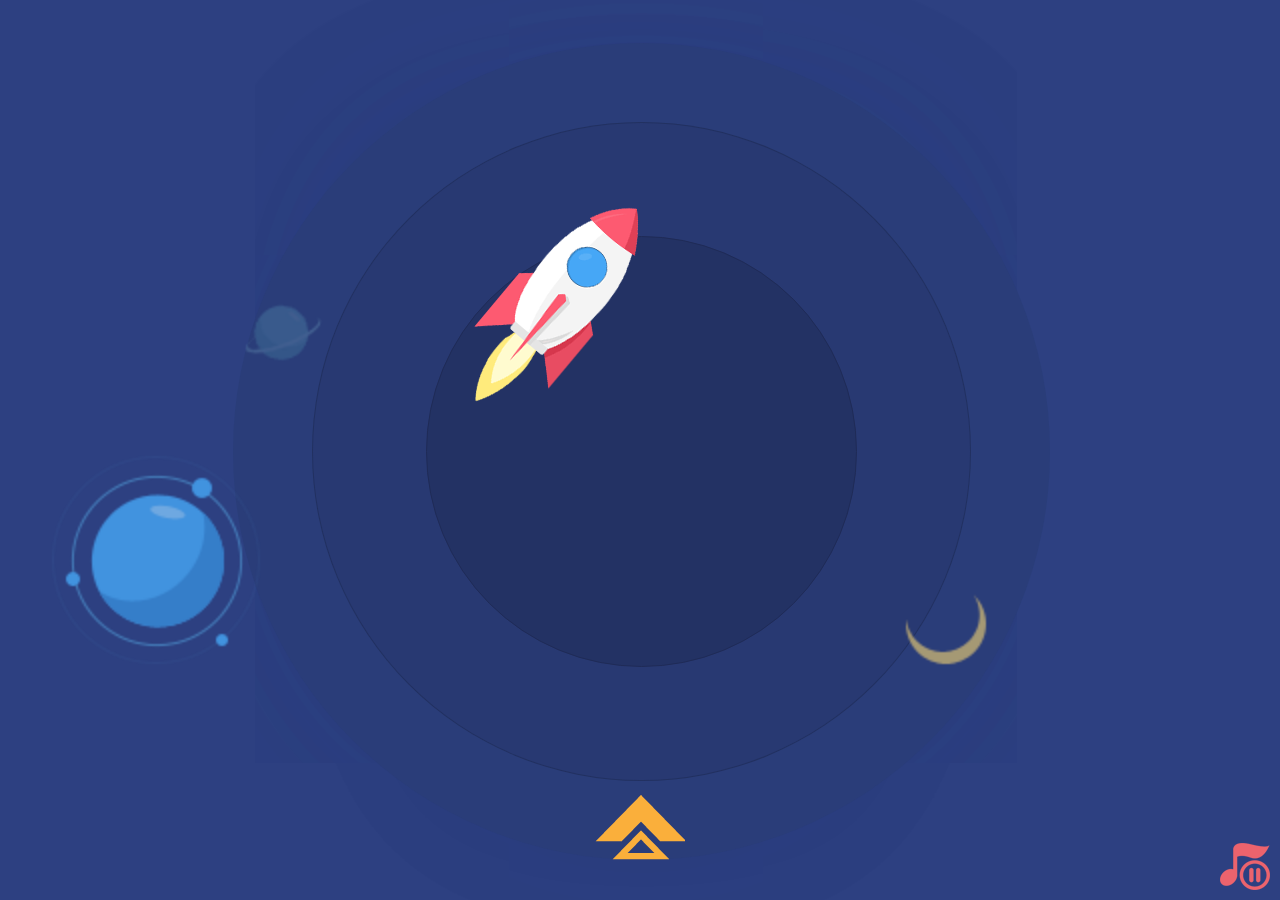
<file: index.html>
<!DOCTYPE html>
<html>
<head>
<meta charset="utf-8" />
<meta name="viewport" content="width=640,user-scalable=no,target-densityDpi=device-dpi" />
<title>微信开发</title>
<link rel="stylesheet" href="css/style.css" />
<link rel="stylesheet" href="css/animation.css" />
<script src="js/lex.js" ></script>
</head>
<body>
<script>
	document.body.style.height=view().h+'px';
</script>

<section class="bgColor sectionIn">

	<div class="Bg-pag1"></div>
	<div class="Bg-start"></div>
	<div class="main_page1">
		<div class="rocket"></div>
		<div class="miaov"></div>
		<div class="thanks"></div>
		<div class="withyou"></div>
	</div>
	<div class="arrow"></div>

</section>
	
	<div class="musicrun"></div>

<script>
//	setTimeout(function(){
//		//getByClass(document, 'section', 'bgColor')[0];
//		addClass(getByClass(document, 'section', 'bgColor')[0], 'sectionIn')
//	},2000)
	function changePage(){
		var section=document.getElementsByTagName('section');
		var pageDown=0;
		bind(document,'touchstart',function(ev){
			var ev=ev||event;
			pageDown=ev.changedTouches[0].pageY;
		});
		bind(document,'touchend',function(ev){
			var ev=ev||event;
			var pageUp=ev.changedTouches[0].pageY;
			if(pageUp>pageDown){
				console.log('向上')
			}else{
				console.log('向下')
				removeClass(section[0],'sectionIn');
				addClass(section[0],'sectionOut');
			}
		});
	}
	changePage();
</script>


</body>
</html>
</file>
<file: css/style.css>
@charset "utf-8";

body,div,section{margin: 0px;padding: 0px;}
body{font-family: "microsoft yahei";}

section{width: 100%;height: 100%;position: relative;}
.bgColor{background-color: #2d4081;}
.Bg-pag1{width: 429px;height: 429px;border: 1px solid #1f2b57; background: #233264;position: absolute;top: 50%;left: 50%;margin: -214px 0px 0px -214px;border-radius: 50%;box-shadow: 0px 0px 0px 113px #283972, 0px 0px 0px 114px #223161,0px 0px 0px 193px #2a3d79,0px 0px 194px #273971,0px 0px 254px #2c3f7e,0px 0px 255px #2a3d79;
}
.Bg-start{width: 100%;height: 100%;background: url(../img/star.png)no-repeat;background-size: cover;position: absolute;}
.main_page1{width: 429px;height: 429px;position: absolute;margin: -214px 0px 0px -214px;top: 50%;left: 50%;}
.main_page1 .rocket{width: 165px;height: 195px;position: absolute;top: -29px;left: 48px;background: url(../img/rocket.png) no-repeat;}
.main_page1 .thanks{width: 399px;height: 228px;position: absolute;top: 43px;left: 38px;background: url(../img/thanks.png) no-repeat;opacity:0;}
.main_page1 .withyou{width: 364px;height: 228px;position: absolute;top: 208px;left: 38px;background: url(../img/widthyou.png)no-repeat;opacity:0;} 
.main_page1 .miaov{width: 193px;height: 82px;position: absolute;top: -7px;left: 209px;background: url(../img/miaov.png)no-repeat;opacity:0;} 

.arrow{width: 90px;height: 65px;position: absolute;left: 50%;margin-left: -45px;bottom: 40px;background: url(../img/arrow2.png) no-repeat;
animation: 1s arrow;
-webkit-animation: 1s arrow;
animation-iteration-count: infinite;
-webkit-animation-iteration-count: infinite;}


/*引入*/
.sectionIn .main_page1 .rocket{opacity: 1;
animation: 1s rocket;
-webkit-animation: 1s rocket;}

.sectionIn .main_page1 .thanks{
animation: 1s thanks;
-webkit-animation: 1s thanks;
animation-delay: 1s;
-webkit-animation-delay: 1s;
animation-fill-mode: forwards;
-webkit-animation-fill-mode: forwards;
}
.sectionIn .main_page1 .withyou{
animation: 1s withyou;
-webkit-animation: 1s withyou;
animation-delay: 1s;
-webkit-animation-delay: 1s;
animation-fill-mode: forwards;
-webkit-animation-fill-mode: forwards;} 

.sectionIn .miaov{
animation: 1s miaov;
-webkit-animation: 1s miaov;
animation-delay: 1s;
-webkit-animation-delay: 1s;
animation-fill-mode: forwards;
-webkit-animation-fill-mode: forwards;} 

/*消失*/
.sectionOut .Bg-start{
animation: 1s Bg-startOut;
-webkit-animation: 1s Bg-startOut;
animation-delay: 1s;
-webkit-animation-delay: 1s;
animation-fill-mode: forwards;
-webkit-animation-fill-mode: forwards;}
.sectionOut .Bg-pag1{
animation: 1s Bg-pag1Out;
-webkit-animation: 1s Bg-pag1Out;
animation-delay: 1s;
-webkit-animation-delay: 1s;
animation-fill-mode: forwards;
-webkit-animation-fill-mode: forwards;
}
.sectionOut .main_page1 .rocket{opacity: 1;
animation: 1s rocketOut;
-webkit-animation: 1s rocketOut;animation-delay: 1s;
-webkit-animation-delay: 1s;
animation-fill-mode: forwards;
-webkit-animation-fill-mode: forwards;}

.sectionOut .main_page1 .thanks{opacity: 1;
animation: 1s thanksOut;
-webkit-animation: 1s thanksOut;
animation-delay: 1s;
-webkit-animation-delay: 1s;
animation-fill-mode: forwards;
-webkit-animation-fill-mode: forwards;
}
.sectionOut .main_page1 .withyou{opacity: 1;
animation: 1s withyouOut;
-webkit-animation: 1s withyouOut;
animation-delay: 1s;
-webkit-animation-delay: 1s;
animation-fill-mode: forwards;
-webkit-animation-fill-mode: forwards;} 

.sectionOut .miaov{opacity: 1;
animation: 1s miaovOut;
-webkit-animation: 1s miaovOut;
animation-delay: 1s;
-webkit-animation-delay: 1s;
animation-fill-mode: forwards;
-webkit-animation-fill-mode: forwards;} 



/*音乐*/
/*.music{width：50px,height: 47px;position: absolute;bottom: 10px;right: 10px;}*/
.musicrun{width: 50px;height: 47px;background: url(../img/run.png)no-repeat;position: absolute;bottom: 10px;right: 10px;z-index: 999;
animation: 3s musicRun linear infinite;
-webkit-animation: 3s musicRun linear infinite;
.musicStop{background: url(../img/stop.png)no-repeat;}
</file>
<file: css/animation.css>
@charset "utf-8";

@keyframes rocket{
	from{-webkit-transform: translateX(-300px) translateY(300px);opacity: 0;
		transform: translateX(-300px) translateY(300px);opacity: 0;}
	to{opacity: 1;}
}
@-webkit-keyframes rocket{
	from{-webkit-transform: translateX(-300px) translateY(300px);opacity: 0;
		transform: translateX(-300px) translateY(300px);opacity: 0;}
	to{opacity: 1;}
}

@keyframes miaov{
	from{-webkit-transform:translateX(-193px) n opacity:0 ;
		transform: translateX(-193px) n opacity:0 ;}
	to{opacity:1;}
}
@-webkit-keyframes miaov{
	from{-webkit-transform:translateX(-193px) n opacity:0 ;
		transform: translateX(-193px) n opacity:0 ;}
	to{opacity:1;}
}

@keyframes thanks{
	from{-webkit-transform:translateY(100px);opacity: 0;
		transform: translateY(100px);opacity: 0;}
	to{-webkit-transform:translateY(0px);opacity: 1;
		transform: translateY(0px);opacity: 1;}
}
@-webkit-keyframes thanks{
	from{-webkit-transform:translateY(100px);opacity: 0;
		transform: translateY(100px);opacity: 0;}
	to{-webkit-transform:translateY(0px);opacity: 1;
		transform: translateY(0px);opacity: 1;}
}

@keyframes withyou{
	from{-webkit-transform:translateY(100px);opacity: 0;
		transform: translateY(100px);opacity: 0;}
	to{-webkit-transform: translateY(0px);opacity: 1;
		transform: translateY(0px);opacity: 1;}
}
@-webkit-keyframes withyou{
	from{-webkit-transform:translateY(100px);opacity: 0;
		transform: translateY(100px);opacity: 0;}
	to{-webkit-transform: translateY(0px);opacity: 1;
		transform: translateY(0px);opacity: 1;}
}

@keyframes arrow{
	from{-webkit-transform:translateY(50px);
		transform: translateY(50px);}
	to{-webkit-transform: translateY(0px);
		transform: translateY(0px);}
}
@-webkit-keyframes arrow{
	from{-webkit-transform:translateY(50px);
		transform: translateY(50px);}
	to{-webkit-transform: translateY(0px);
		transform: translateY(0px);}
}



/*消失动画*/
@keyframes Bg-startOut{
	from{}
	to{opacity: 0;}
}
@-webkit-keyframes Bg-startOut{
	from{}
	to{opacity: 0;}
}

@keyframes Bg-pag1Out{
	from{}
	to{opacity: 0;}
}
@-webkit-keyframes Bg-pag1Out{
	from{}
	to{opacity: 0;}
}

@keyframes rocketOut{
	from{}
	to{-webkit-transform:  translateX(300px) translateY(-300px);opacity: 0;
		transform: translateX(300px) translateY(-300px);opacity: 0;}
}
@-webkit-keyframes rocketOut{
	from{}
	to{-webkit-transform:  translateX(300px) translateY(-300px);opacity: 0;
		transform: translateX(300px) translateY(-300px);opacity: 0;}
}

@keyframes miaovOut{
	from{}
	to{-webkit-transform: translateX(193px);opacity:0 ;
		transform: translateX(193px);opacity:0 ;}
}
@-webkit-keyframes miaovOut{
	from{}
	to{-webkit-transform: translateX(193px);opacity:0 ;
		transform: translateX(193px);opacity:0 ;}
}

@keyframes thanksOut{
	from{}
	to{-webkit-transform: translateY(-100px);opacity: 0;
		transform: translateY(-100px);opacity: 0;}
}
@-webkit-keyframes thanksOut{
	from{}
	to{-webkit-transform: translateY(-100px);opacity: 0;
		transform: translateY(-100px);opacity: 0;}
}

@keyframes withyouOut{
	from{}
	to{-webkit-transform:translateY(-100px);opacity: 0;
		transform: translateY(-100px);opacity: 0;}
}
@-webkit-keyframes withyouOut{
	from{}
	to{-webkit-transform:translateY(-100px);opacity: 0;
		transform: translateY(-100px);opacity: 0;}
}



/*音乐*/
@keyframes musicRun{
	from{-webkit-transform:rotate(0deg);
		transform: rotate(0deg);}
	to{-webkit-transform:rotate(360deg);
		transform: rotate(360deg);}
}
@-webkit-keyframes musicRun{
	from{-webkit-transform:rotate(0deg);
		transform: rotate(0deg);}
	to{-webkit-transform:rotate(360deg);
		transform: rotate(360deg);}
}
</file>
